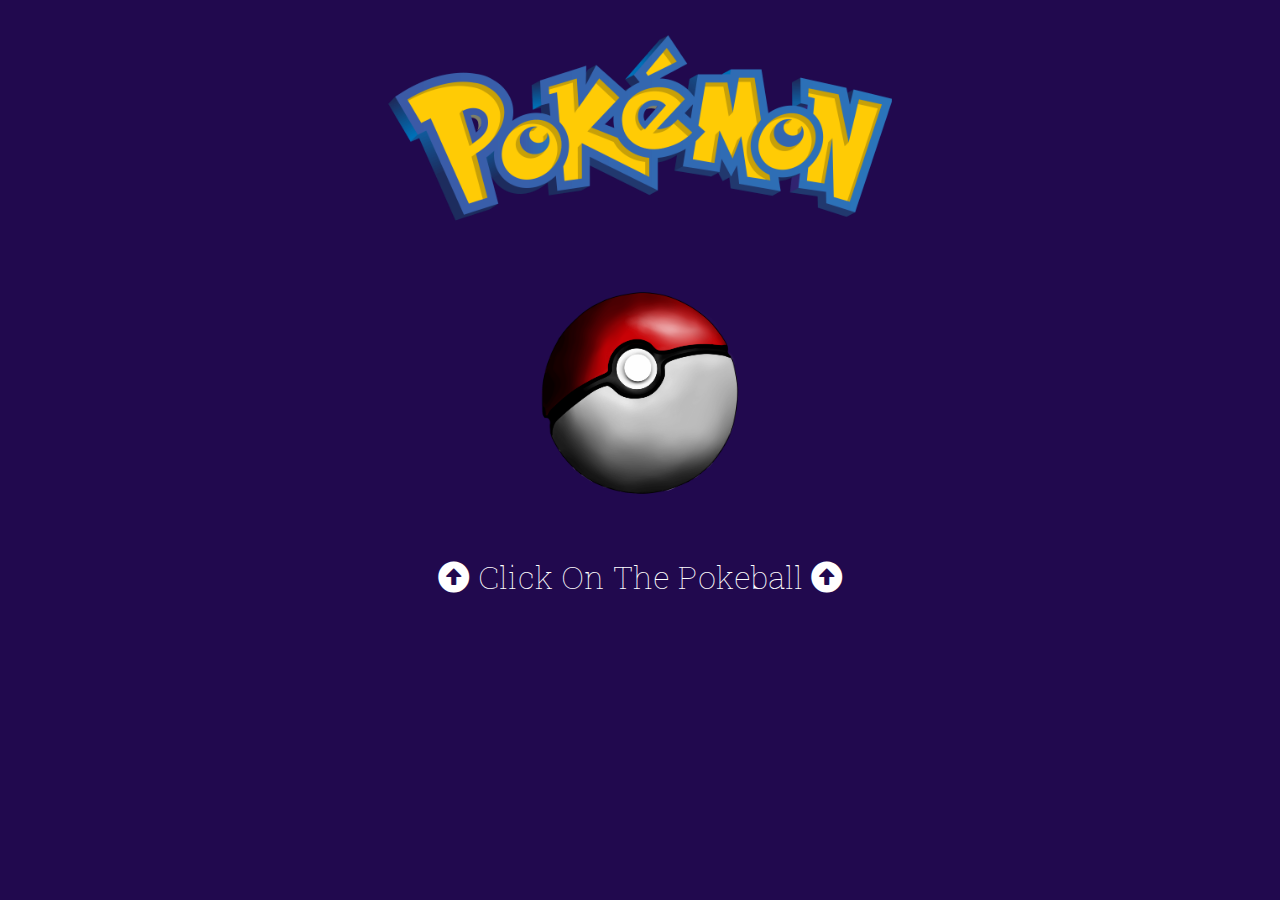
<file: index.html>
<!DOCTYPE html>
<html lang="en" dir="ltr">

<head>
  <meta charset="utf-8">
  <title>Pokemon Quiz</title>
  <link rel="stylesheet" href="https://fonts.googleapis.com/css2?family=Pacifico&family=Roboto+Slab">
  <link rel="stylesheet" href="https://cdnjs.cloudflare.com/ajax/libs/font-awesome/5.15.3/css/all.min.css">
  <script src="https://cdnjs.cloudflare.com/ajax/libs/jquery/3.6.0/jquery.min.js" charset="utf-8"></script>
  <link rel="icon" href="assets/images/Pokeyball.png">
  <link rel="stylesheet" href="assets/styles.css">
</head>

<body>
  <section id="animation-script" class="home-animation-non-click">
    <img src="assets/images/animation.gif">
  </section>
  <section>
    <img src="assets/images/Pokemon Logo.png" class="home-logo">
    <button onclick="animation()"> <img src="assets/images/Pokeyball.png" class="home-pokeyball"> </button>
    <h2> <i class="fas fa-arrow-alt-circle-up"></i> Click On The Pokeball <i class="fas fa-arrow-alt-circle-up"></i> </h2>
  </section>
  <script src="assets/index.js" charset="utf-8"></script>
</body>

</html>
</file>
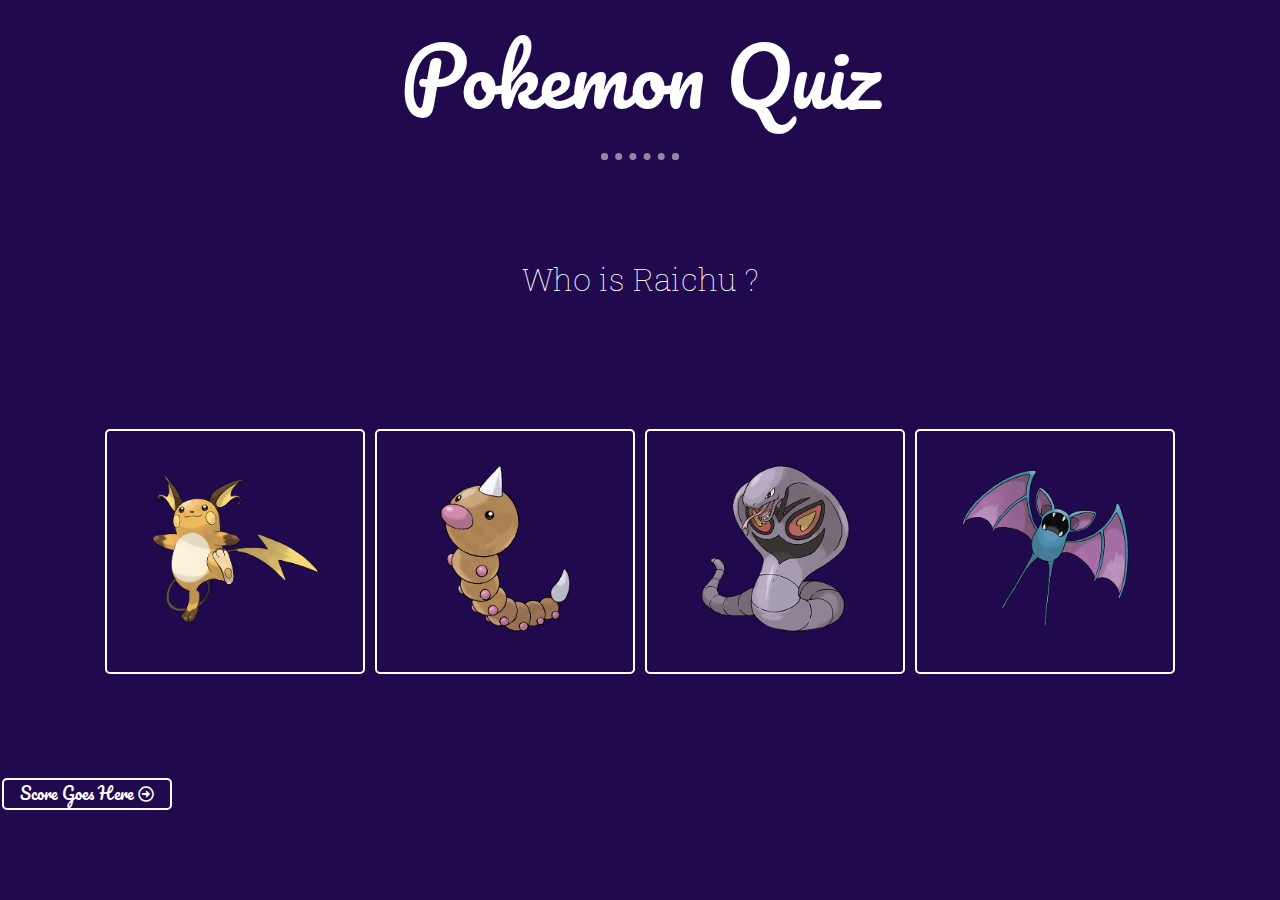
<file: assets/quiz.html>
<!DOCTYPE html>
<html lang="en" dir="ltr">

<head>
  <meta charset="utf-8">
  <title>Pokemon Quiz</title>
  <link rel="stylesheet" href="https://fonts.googleapis.com/css2?family=Pacifico&family=Roboto+Slab">
  <link rel="stylesheet" href="https://cdnjs.cloudflare.com/ajax/libs/font-awesome/5.15.3/css/all.min.css">
  <script src="https://cdnjs.cloudflare.com/ajax/libs/jquery/3.6.0/jquery.min.js" charset="utf-8"></script>
  <link rel="icon" href="images/Pokeyball.png">
  <link rel="stylesheet" href="styles.css">
</head>

<body onload="images()">
  <section id="quiz-animation" class="home-animation-non-click">
    <h2>Your score is <b id="score-text"> 10 </b> out of 20 😊</h2>
    &nbsp;&nbsp;&nbsp;&nbsp;&nbsp;&nbsp;
    <button onclick = location.reload()> <h1> <i class="fas fa-redo"></i> </h1> </button>
  </section>
  <section class="section-one">
    <h1> Pokemon Quiz </h1>
    <hr>
  </section>
  <section class="section-two">
    <div class="question">
      <h2 id="question"> Question Goes Here </h2>
    </div>
  </section>
  <section class="section-three">
    <div>
      <button id="button-one" onclick="wrongAnswer()"> <img id="image-one" alt="Pokemon 1"> </button>
    </div>
    <div>
      <button id="button-two" onclick="wrongAnswer()"> <img id="image-two" alt="Pokemon 2"> </button>
    </div>
    <div>
      <button id="button-three" onclick="wrongAnswer()"> <img id="image-three" alt="Pokemon 3"> </button>
    </div>
    <div>
      <button id="button-four" onclick="wrongAnswer()"> <img id="image-four" alt="Pokemon 4"> </button>
    </div>
  </section>
  <section class="section-four">
    <table>
      <tr id="score-kepper">
        <td> <p> Score Goes Here <i class="far fa-arrow-alt-circle-right"></i> </p> </td>
      </tr>
    </table>
  </section>
  <script src="index.js" charset="utf-8"></script>
</body>

</html>
</file>
<file: assets/styles.css>
body {
  text-align: center;
  margin: 0;
  background-color: #21094e;
  color: White;
  font-family: Pacifico;
}

h1 {
  font-family: Pacifico;
  font-size: 5rem;
  font-weight: 100;
  margin: 5px;
  color: White;
}

h2 {
  font-family: Roboto Slab;
  font-size: 2rem;
  font-weight: 100;
}

p {
  font-size: 1rem;
  line-height: 0;
  margin: 5px 15px;
}

hr {
  border: #FFFFFF;
  border: 7.5px dotted rgba(255, 255, 255, 0.5);
  border-bottom: 0;
}

hr {
  width: 5%;
}

td {
  border: 2px solid white;
  border-radius: 5px;
}

button img {
  width: 75%;
  padding: 25px 0;
}

button {
  background: Transparent;
  border: 0;
}

.home-animation-non-click {
  display: none;
}

.home-animation-click {
  background-color: #21094e;
  height: 100vh;
  width: 100%;
  display: flex;
  align-items: center;
  justify-content: center;
  position: fixed;
}

.home-animation-click img {
  height: 80%;
  border-radius: 100%;
}

.home-logo {
  width: 40%;
}

.home-pokeyball {
  width: 20%;
}

.section-three div {
  display: inline-block;
  border: 2px solid white;
  border-radius: 5px;
}

.section-three div {
  width: 20%;
  margin: 5px;
}

.section-one {
  height: 25vh;
}

.section-three {
  height: 50vh;
  display: flex;
  align-items: center;
  justify-content: center;
}

.right {
  color: Green;
}

.wrong {
  color: Red;
}
</file>
